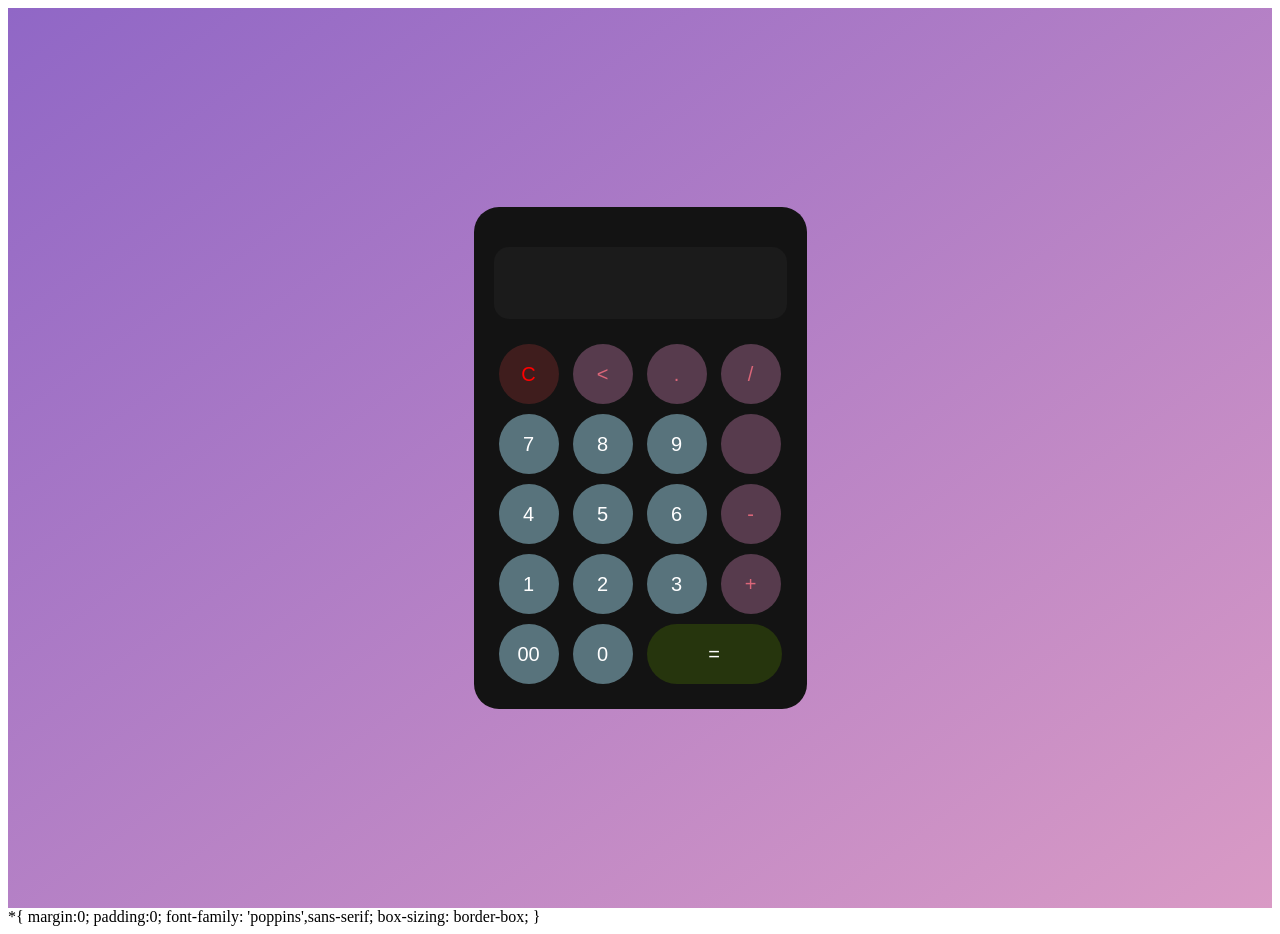
<file: index.html>
<!DOCTYPE html>
<html lang="en">
<head>
    <meta charset="UTF-8">
    <meta name="viewport" content="width=device-width, initial-scale=1.0">
    <title>Calculator</title>
    <link rel="stylesheet" href="style.css">
</head>
<body>
    <div class="container">
        <div class="calculator">
            <form action="calculatorL.html">
                                   <div class="display">
                    <input type="text" name="display">

                </div>
                <div>
                    <input type="button" value="C" onclick="display.value='' " class="operator" style="background-color: rgba(109, 41, 41, 0.5) ;color:red ">
                    <input type="button" value="<" onclick="display.value=display.value.toString().slice(0,-1)" class="operator">
                    <input type="button" value="." onclick="display.value += '.'" class="operator">
                    <input type="button" value="/" onclick="display.value += '/'" class="operator">
                </div>
                <div>
                    <input type="button" value="7" onclick="display.value += '7'" class="num">
                    <input type="button" value="8" onclick="display.value += '8'" class="num">
                    <input type="button" value="9" onclick="display.value += '9'" class="num">
                    <input type="button" value="" onclick="display.value += ''" class="operator">
                </div>
                <div>
                    <input type="button" value="4" onclick="display.value += '4'" class="num">
                    <input type="button" value="5" onclick="display.value += '5'" class="num">
                    <input type="button" value="6" onclick="display.value += '6'" class="num">
                    <input type="button" value="-" onclick="display.value += '-'" class="operator">
                </div>
                <div>
                    <input type="button" value="1" onclick="display.value += '1'" class="num">
                    <input type="button" value="2" onclick="display.value += '2'" class="num">
                    <input type="button" value="3" onclick="display.value += '3'" class="num">
                    <input type="button" value="+" onclick="display.value += '+'" class="operator">
                </div>
                <div>
                    <input type="button" value="00" onclick="display.value += '00'" class="num">
                    <input type="button" value="0" onclick="display.value += '0'" class="num">
                    <input type="button" value="=" onclick="display.value=eval(display.value)" class="equal">
                </div>
            </form>
        </div>
    </div>
</body>
</html>
*{
    margin:0;
    padding:0;
    font-family: 'poppins',sans-serif;
    box-sizing: border-box;
}
</file>
<file: style.css>
.container{
    width: 100%;
    height:100vh;
    background:linear-gradient(to bottom right,#9067C6,#D99AC5);
    display: flex;
    align-items: center;
    justify-content: center;
}
.calculator{
    background: #131313;
    padding:20px;
    border-radius: 25px;
    width:auto;
}
.calculator form input{
    border: 0;
    outline:0;
    width: 60px;
    height:60px;
    border-radius: 30px;
    background: transparent;
    font-size: 20px;
    color:white;
    cursor:pointer;
    margin:5px;
}
form input.num{
    color:white;
    background-color:rgb(88, 115, 124);
}
.num:hover{
    background-color: rgb(133, 172, 185);
    transform: scale(1.03);
}
.num:active{
    transform: scale(0.95);
}
form .display{
    display:flex;
    justify-content:flex-end;
    margin:20px 0;
    background-color: rgb(27, 27, 27);
    border-radius: 15px;
    font-family: system-ui, -apple-system, BlinkMacSystemFont, 'Segoe UI', Roboto, Oxygen, Ubuntu, Cantarell, 'Open Sans', 'Helvetica Neue', sans-serif;
}
form .display input{
    text-align: right;
    flex:1;
    font-size: 45px;
    box-shadow: none;
}
form input.equal{
    width:135px;
    color:rgb(255, 255, 255);
    background-color: rgb(38, 53, 13);
}
.equal:hover{
    background-color: rgb(30, 90, 30);
    transform: scale(1.05);
}.equal:active{
    transform: scale(0.95);
}
form input.operator{
color:rgba(218, 102, 121,1);
background-color: #573b4d;

}
.operator:hover{
    background-color: #9e4f82;
    transform: scale(1.05);
}
.operator:active{
    transform: scale(0.95);
}
button {
   
    font-size: 16px;
    background-color: #ffffff;
    color: rgb(0, 0, 0);
    border: 2px solid #ffffff;
    border-radius: 25px;
    cursor: pointer;
    width: 30px;
    height: 30px;
}

button:hover {
    background-color: #444444;
    border-color: #242424;
    transform: scale(1.05);
}
</file>
